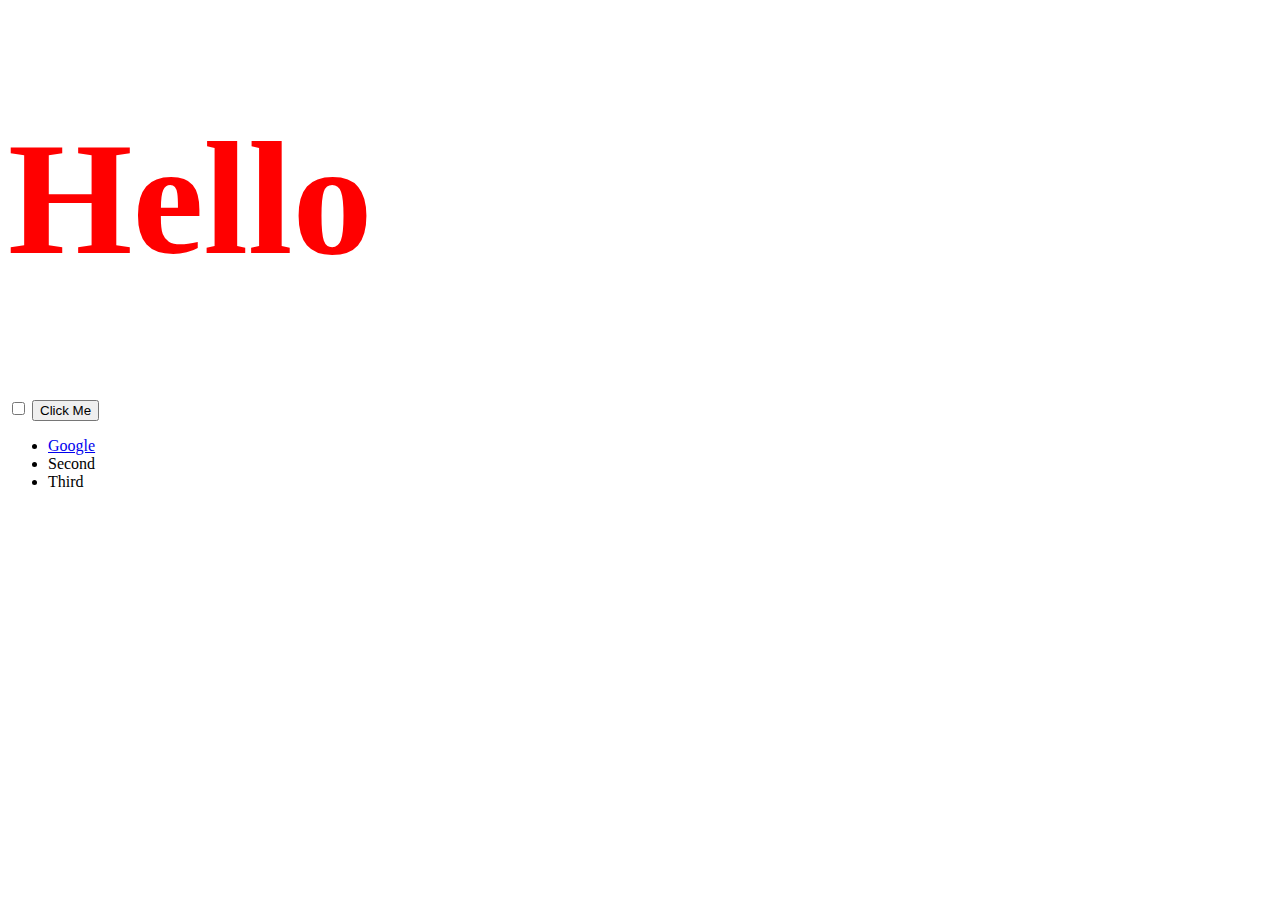
<file: DOM/index.html>
<!DOCTYPE html>
<html lang="en" dir="ltr">
  <head>
    <meta charset="utf-8">
    <title>My Website</title>
    <link rel="stylesheet" href="styles.css">

  </head>
  <body>

    <h1 id="title">Hello</h1>

    <input type="checkbox">

    <button class="btn">Click Me</button>

    <ul id="list">
      <li class="item">
        <a href="https://www.google.com">Google</a>
      </li>
      <li class="item">Second</li>
      <li class="item">Third</li>
    </ul>

    <footer>
      <script src="index.js" charset="UTF-8"></script>
    </footer>
    
  </body>

</html>
</file>
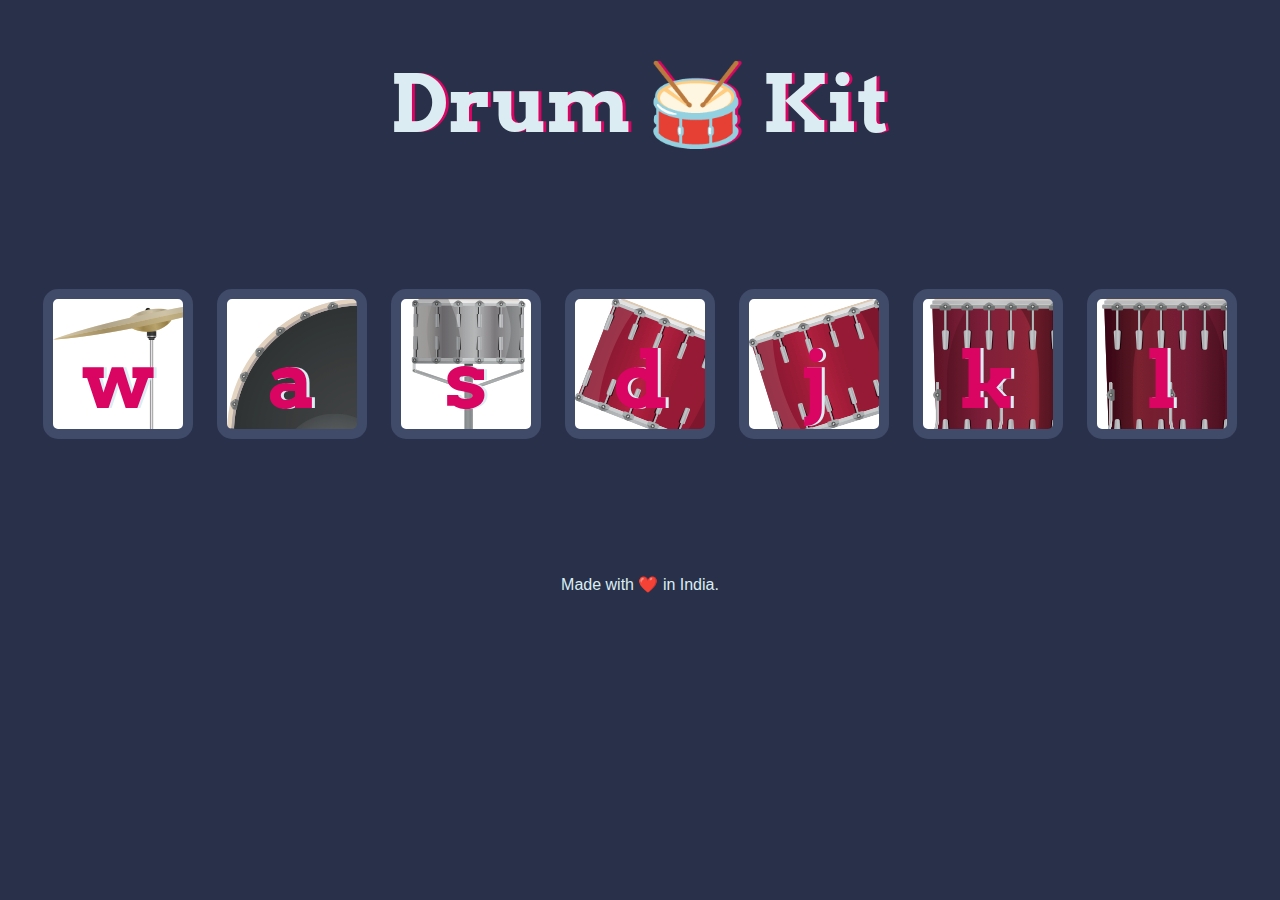
<file: Drum Kit/index.html>
<!DOCTYPE html>
<html lang="en" dir="ltr">

<head>
  <meta charset="utf-8">
  <title>Drum Kit</title>
  <link rel="stylesheet" href="styles.css">
  <link href="https://fonts.googleapis.com/css?family=Arvo" rel="stylesheet">
</head>

<body>

  <h1 id="title">Drum 🥁 Kit</h1>
  <div class="set">
    <button class="w drum">w</button>
    <button class="a drum">a</button>
    <button class="s drum">s</button>
    <button class="d drum">d</button>
    <button class="j drum">j</button>
    <button class="k drum">k</button>
    <button class="l drum">l</button>
  </div>

  <script src="index.js" charset="UTF-8"></script> 
   
  <footer>
    Made with ❤️ in India.
  </footer>
</body>

</html>
</file>
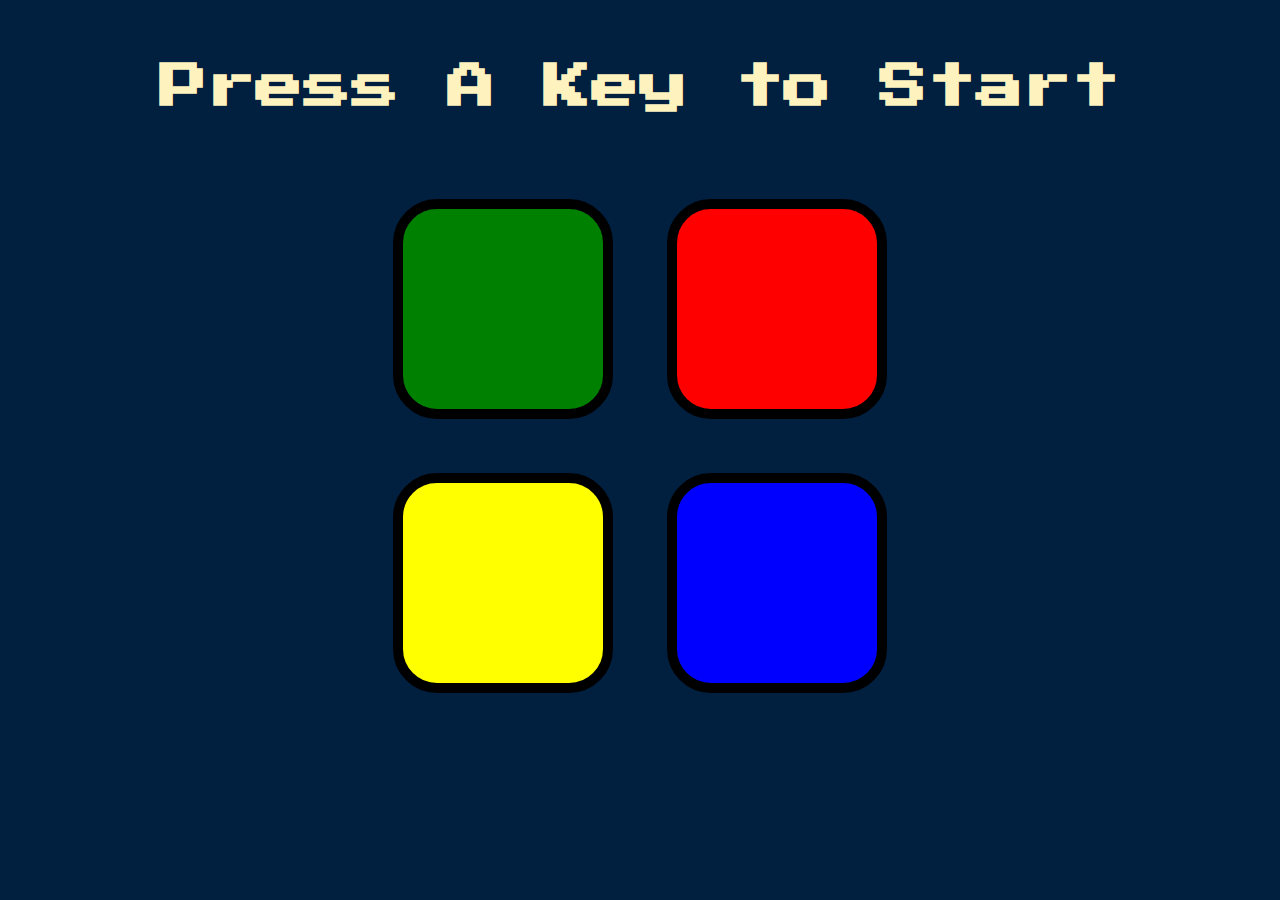
<file: Simon Game/index.html>
<!DOCTYPE html>
<html lang="en" dir="ltr">

<head>
  <meta charset="utf-8">
  <title>Simon</title>
  <link rel="stylesheet" href="styles.css">
  <link href="https://fonts.googleapis.com/css?family=Press+Start+2P" rel="stylesheet">
</head>

<body>
  <h1 id="level-title">Press A Key to Start</h1>
  <div class="container">
    <div lass="row">

      <div type="button" id="green" class="btn green">

      </div>

      <div type="button" id="red" class="btn red">

      </div>
    </div>

    <div class="row">

      <div type="button" id="yellow" class="btn yellow">

      </div>
      <div type="button" id="blue" class="btn blue">

      </div>

    </div>

  </div>

  <script src="https://ajax.googleapis.com/ajax/libs/jquery/3.3.1/jquery.min.js"></script>     
  <script src="game.js" charset="UTF-8"></script>
  
</body>

</html>
</file>
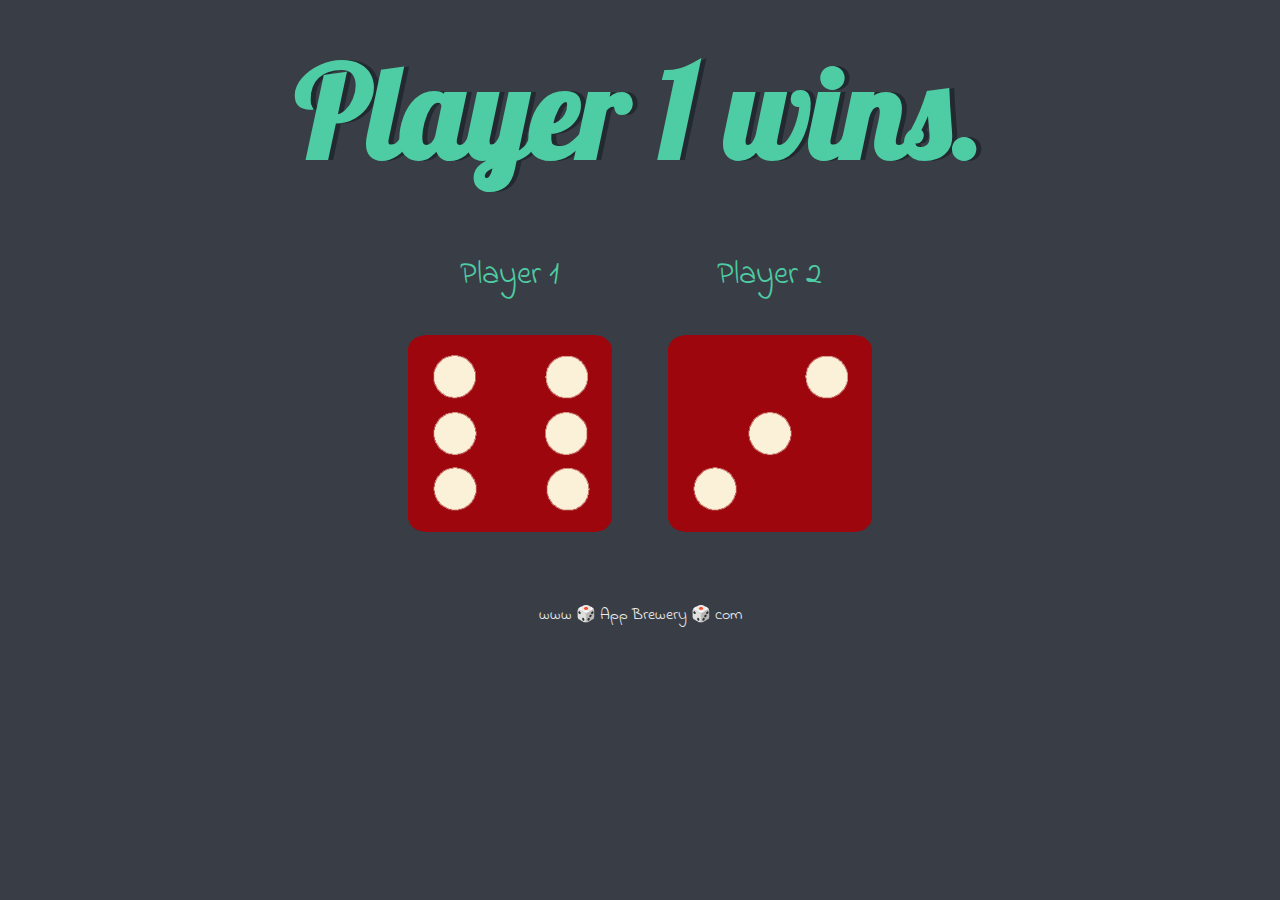
<file: Dicee Game/dicee.html>
<!DOCTYPE html>
<html lang="en" dir="ltr">
  <head>
    <meta charset="utf-8">
    <title>Dicee</title>
    <link rel="stylesheet" href="styles.css">
    <link href="https://fonts.googleapis.com/css?family=Indie+Flower|Lobster" rel="stylesheet">

  </head>
  <body>

    <div class="container">
      <h1>Refresh Me</h1>

      <div class="dice">
        <p>Player 1</p>
        <img class="img1" src="images/dice6.png">
      </div>

      <div class="dice">
        <p>Player 2</p>
        <img class="img2" src="images/dice6.png">
      </div>

    </div>

    <script src="index.js" charset="UTF-8"></script>
  </body> 

  <footer>
    www 🎲 App Brewery 🎲 com
  </footer>
</html>
</file>
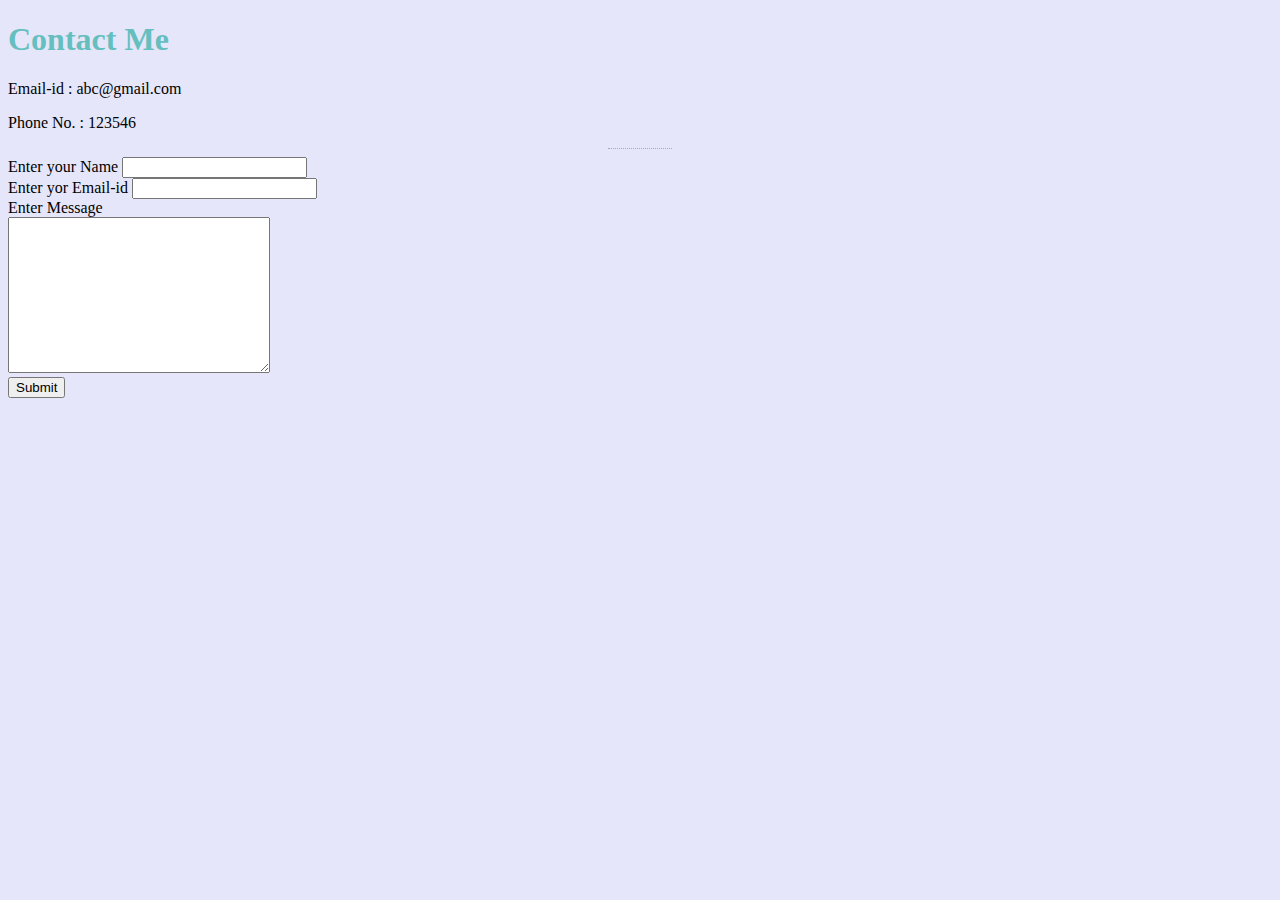
<file: Personal Site/contact.html>
<!DOCTYPE html>
<html lang="en">
<head>
    <meta charset="UTF-8">
    <meta http-equiv="X-UA-Compatible" content="IE=edge">
    <meta name="viewport" content="width=device-width, initial-scale=1.0">
    <title>Contact Me</title>
    <link rel="stylesheet" href="CSS/styles.css">
</head>
<body>
    <h1>Contact Me</h1>
    <p>Email-id : abc@gmail.com</p>
    <p>Phone No. : 123546</p>
    <hr>
    <form action="mailto:teyjaswakhare28@gmail.com" method="POST" enctype="text/plain">
        <label for="">Enter your Name</label>
        <input type="text" name="yourName"><br>
        <label for="">Enter yor Email-id</label>
        <input type="email" name="yourEmail"><br>
        <label for="">Enter Message</label><br>
        <textarea name="yourMessage" id="" cols="30" rows="10"></textarea><br>
        <input type="submit">
    </form>
</body>
</html>
</file>
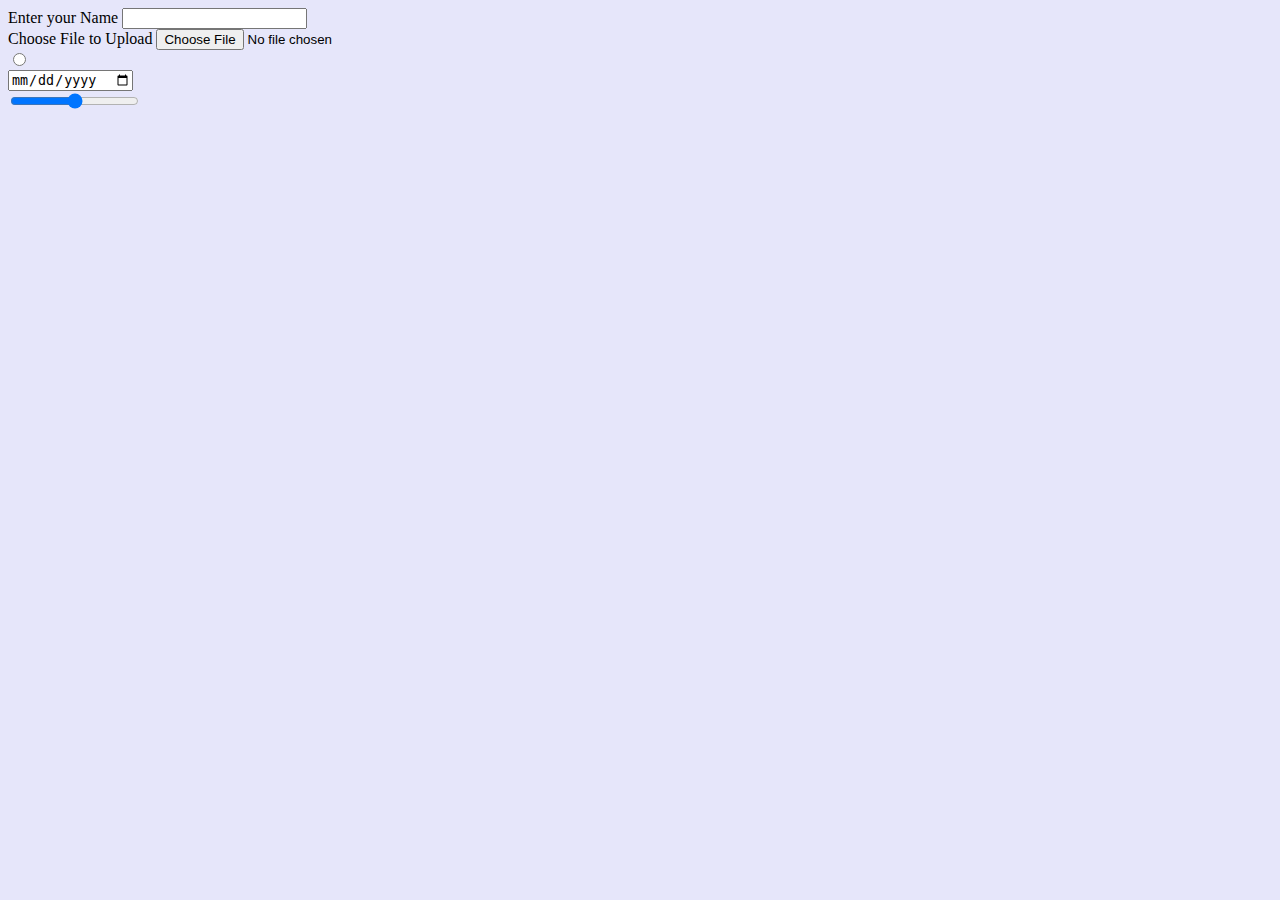
<file: Personal Site/inputs.html>
<!DOCTYPE html>
<html lang="en">
<head>
    <meta charset="UTF-8">
    <meta http-equiv="X-UA-Compatible" content="IE=edge">
    <meta name="viewport" content="width=device-width, initial-scale=1.0">
    <title>Input Element In Form</title>
    <link rel="stylesheet" href="CSS/styles.css">
</head>
<body>
    <form action="">
        <label for="">Enter your Name</label>
        <input type="text"><br>
        <label for="">Choose File to Upload</label>
        <input type="file"><br>
        <input type="radio"><br>
        <input type="date"><br>
        <input type="range"><br>
    </form>
</body>
</html>
</file>
<file: DOM/styles.css>
h1 {
  color: red;
}

.huge{
  font-size: 10rem;
}
</file>
<file: Drum Kit/styles.css>
body {
  text-align: center;
  background-color: #283149;
}

h1 {
  font-size: 5rem;
  color: #DBEDF3;
  font-family: "Arvo", cursive;
  text-shadow: 3px 0 #DA0463;

}

footer {
  color: #DBEDF3;
  font-family: sans-serif;
}

.w {
   background-image: url("images/crash.png");
}

.a {
  background-image: url("images/kick.png");
}

.s {
  background-image: url("images/snare.png");
}

.d { 
  background-image: url("images/tom1.png");
}

.j {
  background-image: url("images/tom2.png");
}

.k {
  background-image: url("images/tom3.png");
}

.l {
  background-image: url("images/tom4.png");
}

.set {
  margin: 10% auto;
}

.game-over {
  background-color: red;
  opacity: 0.8;
}

.pressed {
  box-shadow: 0 3px 4px 0 #DBEDF3;
  opacity: 0.5;
}

.red {
  color: red;
}

.drum {
  outline: none;
  border: 10px solid #404B69;
  font-size: 5rem;
  font-family: 'Arvo', cursive;
  line-height: 2;
  font-weight: 900;
  color: #DA0463;
  text-shadow: 3px 0 #DBEDF3;
  border-radius: 15px;
  display: inline-block;
  width: 150px;
  height: 150px;
  text-align: center;
  margin: 10px;
  background-color: white;
}
</file>
<file: Simon Game/styles.css>
body {
  text-align: center;
  background-color: #011F3F;
}

#level-title {
  font-family: 'Press Start 2P', cursive;
  font-size: 3rem;
  margin:  5%;
  color: #FEF2BF;
}

.container {
  display: block;
  width: 50%;
  margin: auto;

}

.btn {
  margin: 25px;
  display: inline-block;
  height: 200px;
  width: 200px;
  border: 10px solid black;
  border-radius: 20%;
}

.game-over {
  background-color: red;
  opacity: 0.8;
}

.red {
  background-color: red;
}

.green {
  background-color: green;
}

.blue {
  background-color: blue;
}

.yellow {
  background-color: yellow;
}

.pressed {
  box-shadow: 0 0 20px white;
  background-color: grey;
}
</file>
<file: Dicee Game/styles.css>
.container {
  width: 70%;
  margin: auto;
  text-align: center;
}

.dice {
  text-align: center;
  display: inline-block;

}

body {
  background-color: #393E46;
}

h1 {
  margin: 30px;
  font-family: 'Lobster', cursive;
  text-shadow: 5px 0 #232931;
  font-size: 8rem;
  color: #4ECCA3;
}

p {
  font-size: 2rem;
  color: #4ECCA3;
  font-family: 'Indie Flower', cursive;
}

img {
  width: 80%;
}

footer {
  margin-top: 5%;
  color: #EEEEEE;
  text-align: center;
  font-family: 'Indie Flower', cursive;

}
</file>
<file: Personal Site/CSS/styles.css>
/*********************TAG Selector*************************/ 
 
 body{ 
    background-color: lavender;
  }
  
  hr{
    border-style: none;
    border-top-style: dotted;
    border-color: darkgrey;
    width: 5%;
  }

  h1{
      color: #66BFBF;
  }

  h3{
      color: #66BFBF;
  }

  /*********************Class Selector*************************/
  .Edu{
    color: aquamarine;
  }

  .Work{
    color: darkolivegreen;
  }

   /*********************ID Selector*************************/
  /* #E1{
     color: darkorange;
   }

   #W1{
     color: darkorchid;
   }*/
</file>
